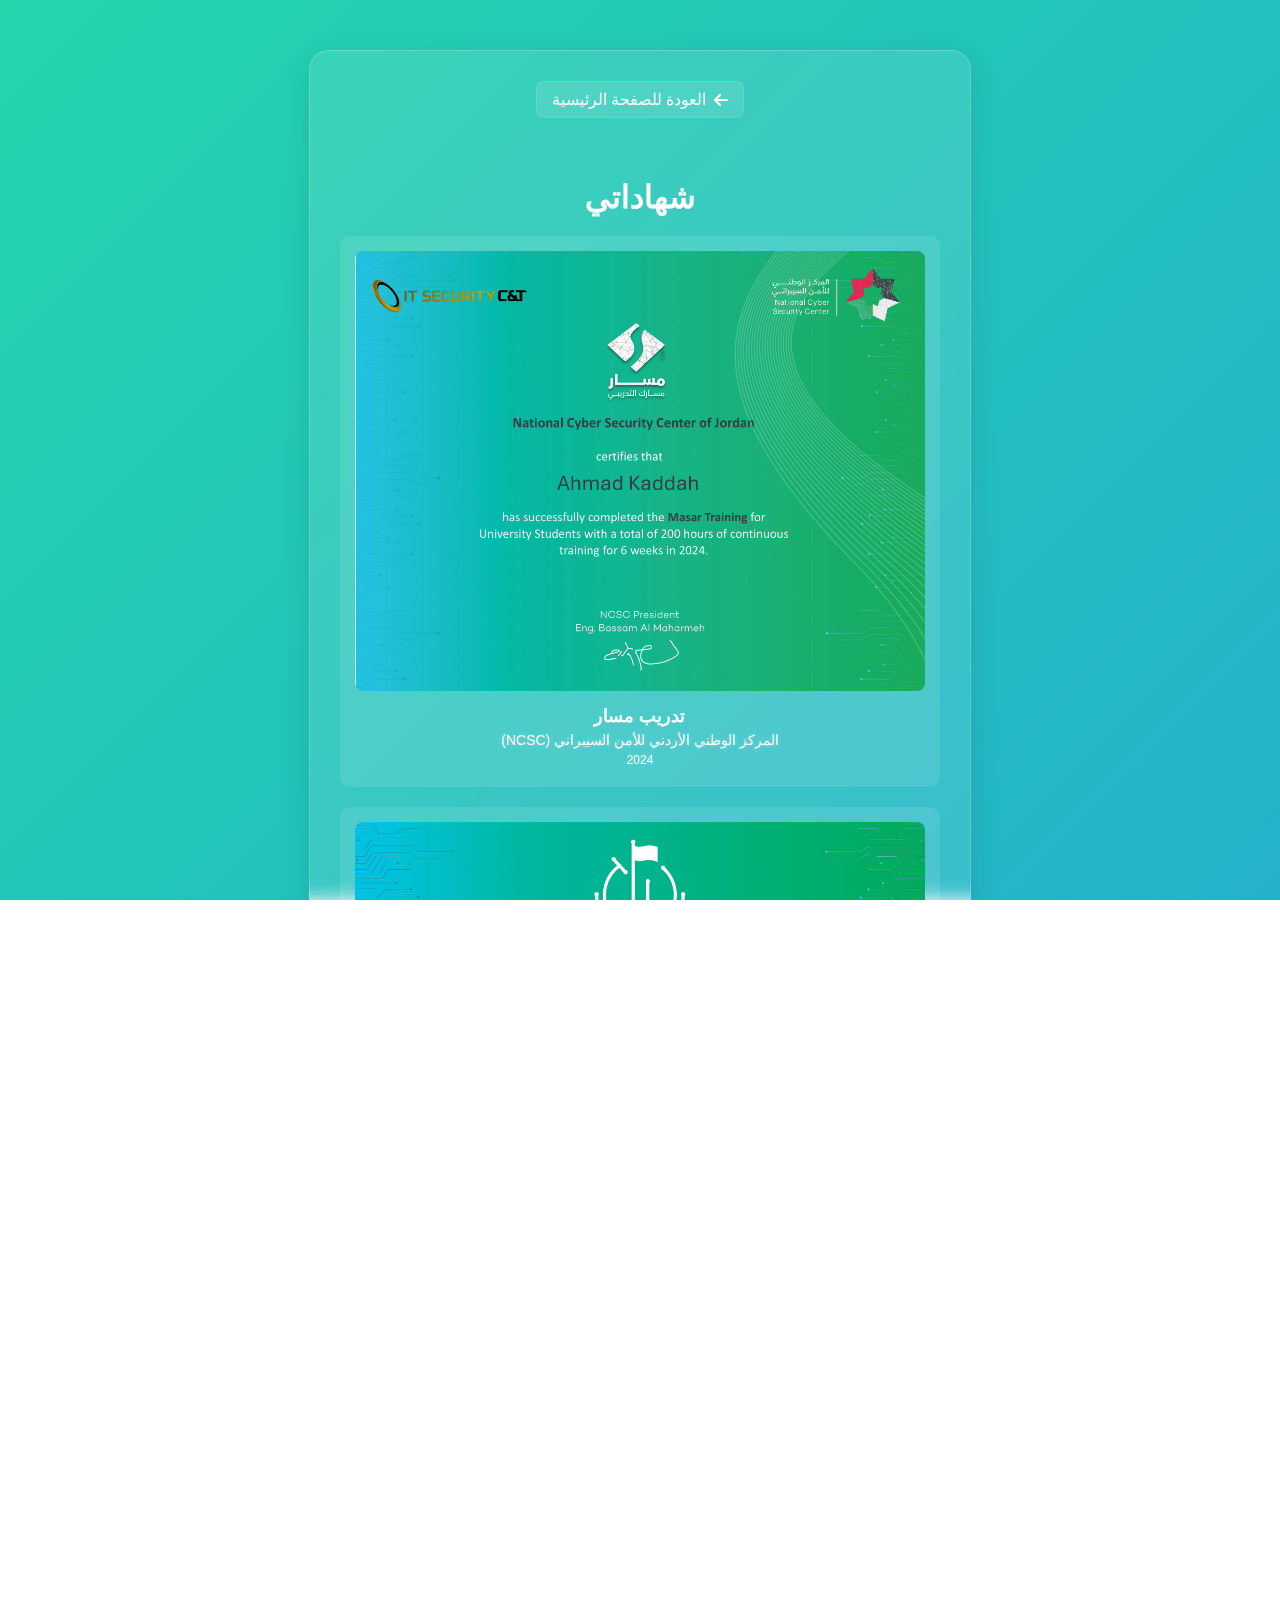
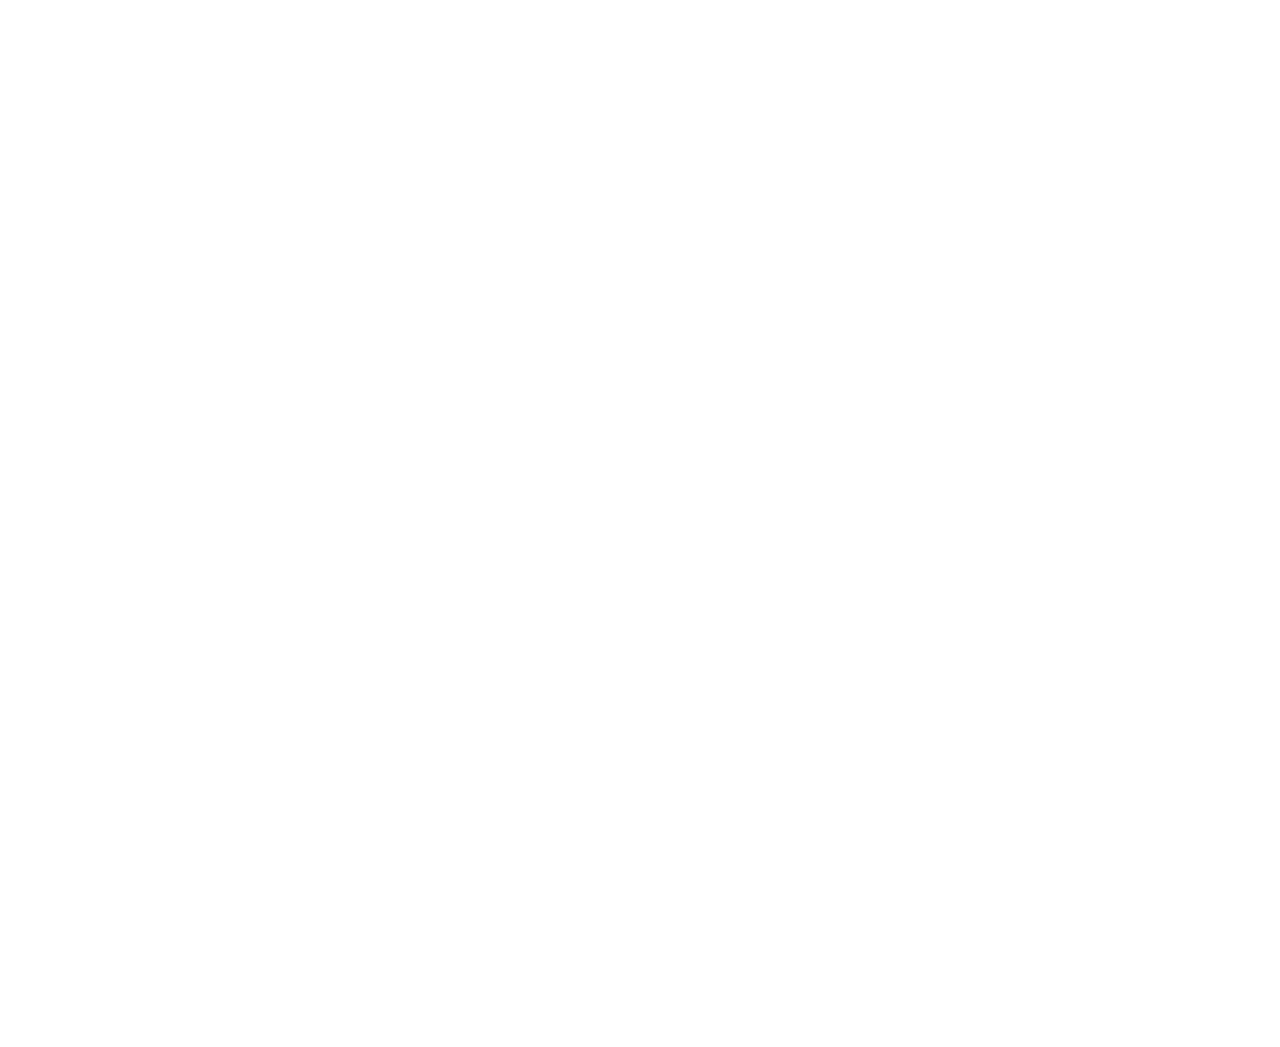
<file: certificates.html>
<!DOCTYPE html>
<html lang="ar" data-theme="dark">

<head>
  <meta charset="UTF-8">
  <meta name="viewport" content="width=device-width, initial-scale=1.0">
  <meta name="description" content="شهادات أحمد قداح - مطور شبكات وأمن سيبراني">
  <title>شهاداتي</title>
  <link rel="icon" type="image/x-icon" href="./favicon.ico">
  <link rel="stylesheet" href="./styles.css">
  <link rel="stylesheet" href="https://cdnjs.cloudflare.com/ajax/libs/font-awesome/6.0.0/css/all.min.css">
</head>

<body>
  <div class="container">
    <a href="index.html" class="back-button">
      <i class="fas fa-arrow-left"></i> العودة للصفحة الرئيسية
    </a>

    <h1>شهاداتي</h1>

    <div class="certificates-container">
      <div class="certificate-card">
        <img src="./Masar.png" alt="شهادة تدريب Masar" class="certificate-image"
        loading="lazy">
        <div class="certificate-title">تدريب مسار</div>
        <div class="certificate-issuer">المركز الوطني الأردني للأمن السيبراني (NCSC)</div>
        <div class="certificate-date">2024</div>
      </div>

      <div class="certificate-card">
        <img src="./Cyber Warriors.png" alt="شهادة تدريب Cyber Warriors" class="certificate-image"
        loading="lazy">
        <div class="certificate-title">Cyber Warriors (CTF Training)</div>
        <div class="certificate-issuer">المركز الوطني الأردني للأمن السيبراني (NCSC)</div>
        <div class="certificate-date">2024</div>
      </div>

      <div class="certificate-card">
        <img src="./Threat Landscape.png" alt="شهادة إتمام دورة Threat Landscape" class="certificate-image"
        loading="lazy">
        <div class="certificate-title">Introduction To The Threat Landscape 2.0</div>
        <div class="certificate-issuer">Fortinet Training Institute</div>
        <div class="certificate-date">2024</div>
      </div>

      <div class="certificate-card">
        <img src="./hasoob.png" alt="شهادة في إدارة الأنظمة" class="certificate-image"
        loading="lazy">
        <div class="certificate-title">دورة تطوير الواجهات الأمامية (Front-End Web Development)</div>
        <div class="certificate-issuer">أكاديمية حسوب</div>
        <div class="certificate-date">2021</div>
      </div>

    </div>
    <div class="separator">
      <div class="line"></div>
      <i class="fas fa-heart"></i>
      <div class="line"></div>
    </div>

    <div class="footer">
      <p id="currentYear"></p>
    </div>
  </div>

  <div id="certificateModal" class="modal">
    <span class="close">&times;</span>
    <img class="modal-content" id="expandedCertificate">
  </div>

  <script src="./script.js"></script>

</body>

</html>
</file>
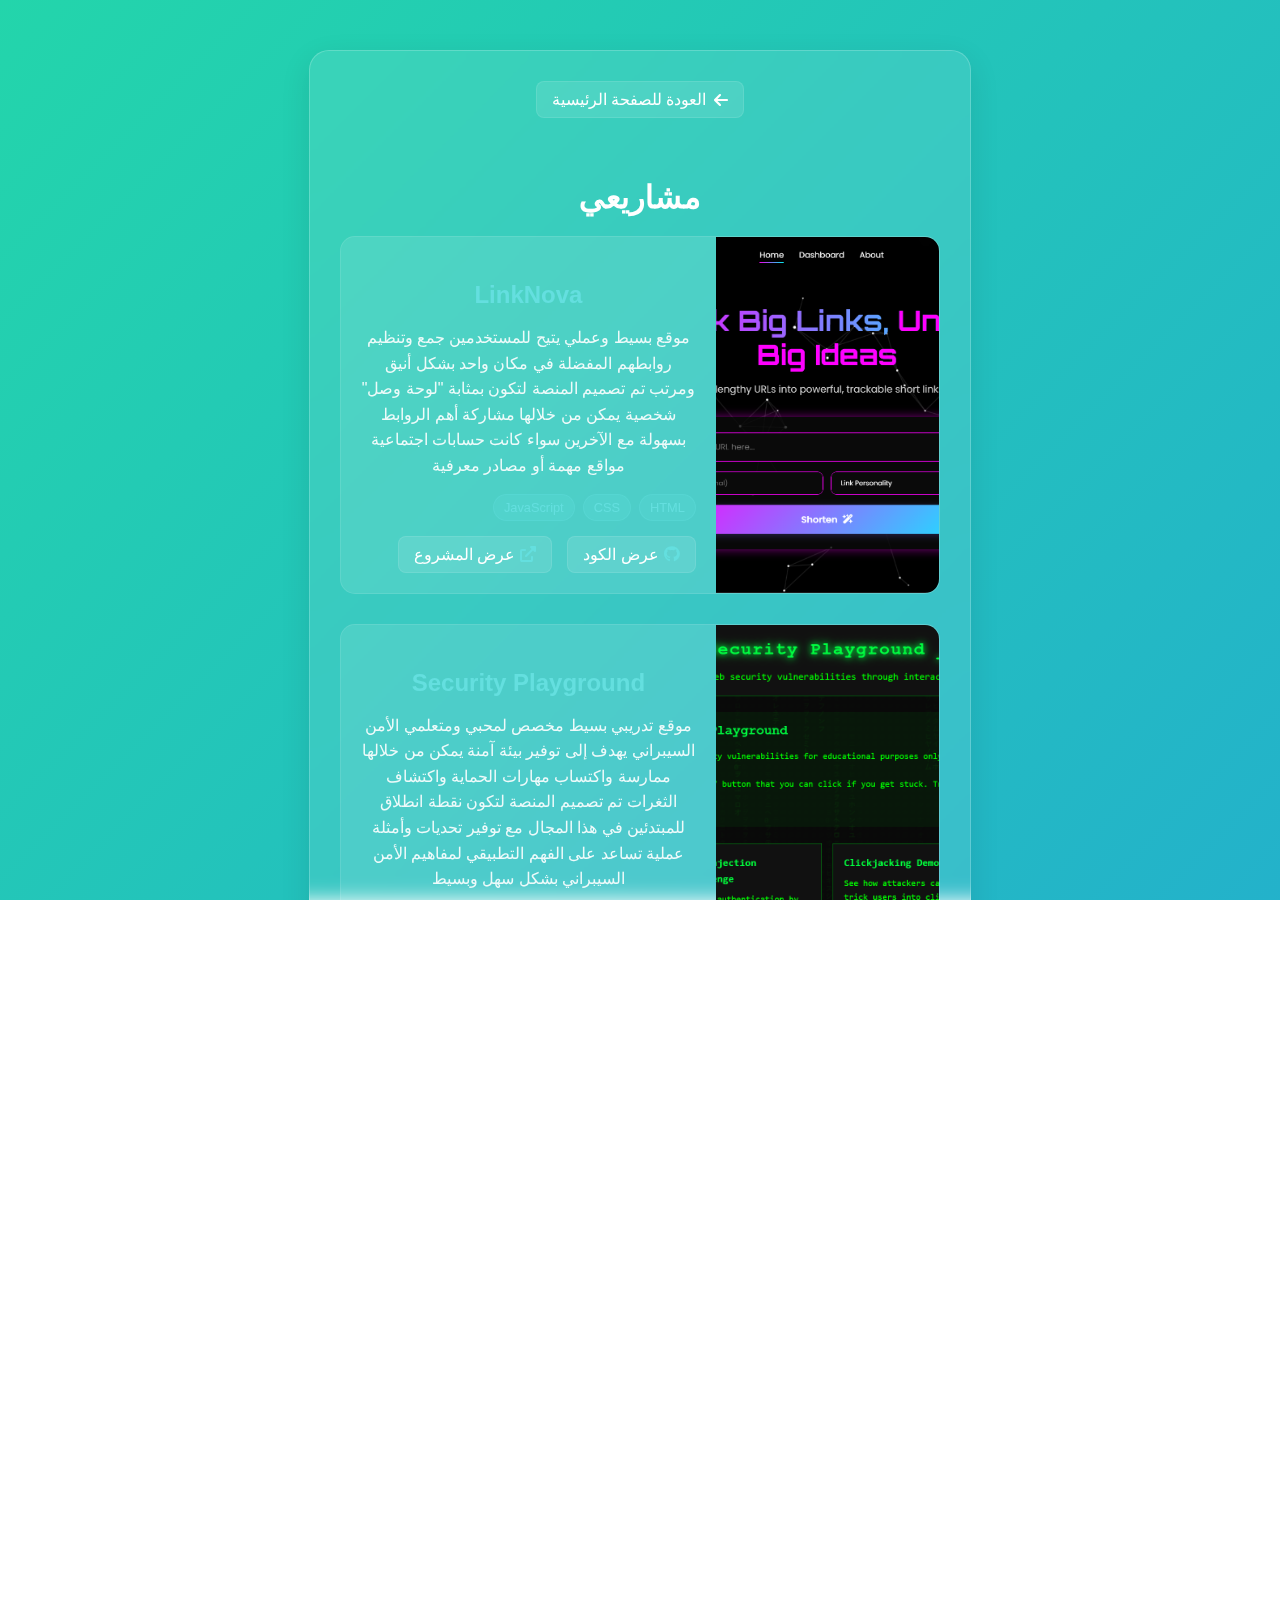
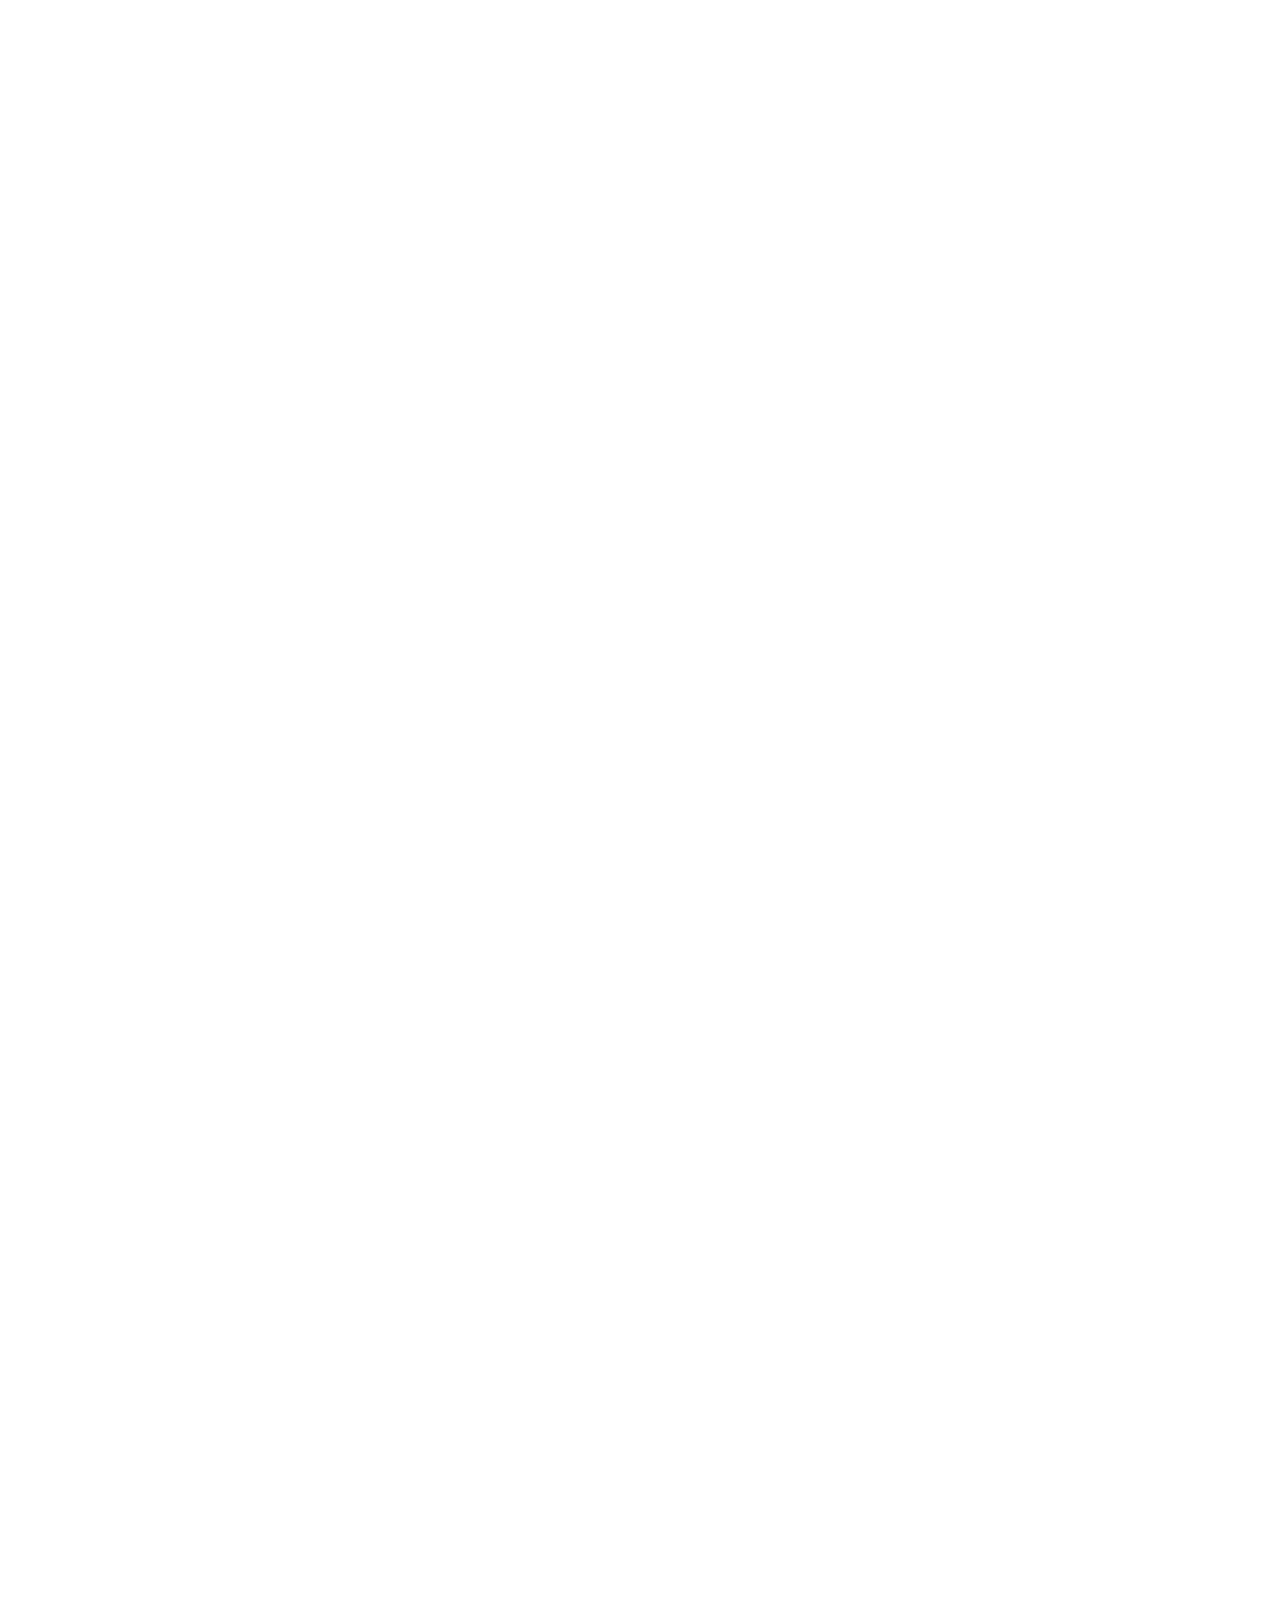
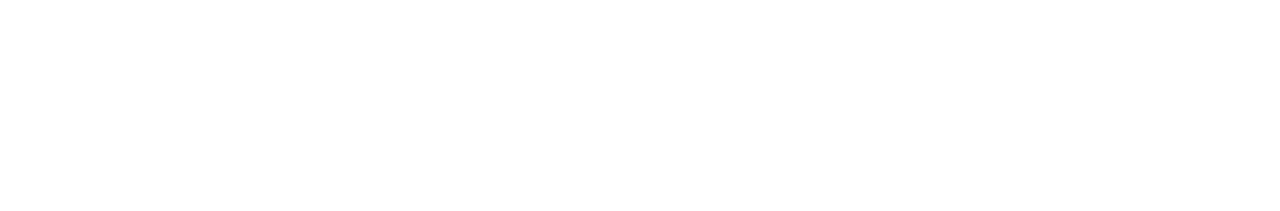
<file: projects.html>
<!DOCTYPE html>
<html lang="ar" data-theme="dark">

<head>
  <meta charset="UTF-8">
  <meta name="viewport" content="width=device-width, initial-scale=1.0">
  <meta name="description" content="مشاريع أحمد قداح - مطور شبكات وأمن سيبراني">
  <title>مشاريعي</title>
  <link rel="icon" type="image/x-icon" href="./favicon.ico">
  <link rel="stylesheet" href="./styles.css">
  <link rel="stylesheet" href="https://cdnjs.cloudflare.com/ajax/libs/font-awesome/6.0.0/css/all.min.css">
</head>

<body>
  <div class="container">
    <a href="index.html" class="back-button">
      <i class="fas fa-arrow-left"></i> العودة للصفحة الرئيسية
    </a>

    <h1>مشاريعي</h1>

    <div class="projects-container">
      <div class="project-card">
        <div class="project-image-container">
          <img src="./LinkNova.png" alt="LinkNova" class="project-image" loading="lazy">
        </div>
        <div class="project-content">
          <h3 class="project-title">LinkNova</h3>
          <p class="project-description">موقع بسيط وعملي يتيح للمستخدمين جمع وتنظيم روابطهم المفضلة في مكان واحد بشكل
            أنيق ومرتب تم تصميم المنصة لتكون بمثابة "لوحة وصل" شخصية يمكن من خلالها مشاركة أهم الروابط بسهولة مع الآخرين
            سواء كانت حسابات اجتماعية مواقع مهمة أو مصادر معرفية</p>
          <div class="project-tech">
            <span class="tech-tag">HTML</span>
            <span class="tech-tag">CSS</span>
            <span class="tech-tag">JavaScript</span>
          </div>
          <div class="project-links">
            <a href="https://github.com/AhmadKaddah/LinkNova" class="project-link" target="_blank">
              <i class="fab fa-github"></i> عرض الكود
            </a>
            <a href="https://ahmadkaddah.github.io/LinkNova/" class="project-link" target="_blank">
              <i class="fas fa-external-link-alt"></i> عرض المشروع
            </a>
          </div>
        </div>
      </div>

      <div class="project-card">
        <div class="project-image-container">
          <img src="./Security-Playground.png" alt="Security Playground" class="project-image" loading="lazy">
        </div>
        <div class="project-content">
          <h3 class="project-title">Security Playground</h3>
          <p class="project-description">موقع تدريبي بسيط مخصص لمحبي ومتعلمي الأمن السيبراني يهدف إلى توفير بيئة آمنة
            يمكن من خلالها ممارسة واكتساب مهارات الحماية واكتشاف الثغرات تم تصميم المنصة لتكون نقطة انطلاق للمبتدئين في
            هذا المجال مع توفير تحديات وأمثلة عملية تساعد على الفهم التطبيقي لمفاهيم الأمن السيبراني بشكل سهل وبسيط</p>
          <div class="project-tech">
            <span class="tech-tag">HTML</span>
            <span class="tech-tag">CSS</span>
            <span class="tech-tag">JavaScript</span>
          </div>
          <div class="project-links">
            <a href="https://github.com/AhmadKaddah/Security-Playground" class="project-link" target="_blank">
              <i class="fab fa-github"></i> عرض الكود
            </a>
            <a href="https://ahmadkaddah.github.io/Security-Playground/" class="project-link" target="_blank">
              <i class="fas fa-external-link-alt"></i> عرض المشروع
            </a>
          </div>
        </div>
      </div>

      <div class="project-card">
        <div class="project-image-container">
          <img src="./Tarek-Alkaer.png" alt="طريق الخير" class="project-image" loading="lazy">
        </div>
        <div class="project-content">
          <h3 class="project-title">طريق الخير</h3>
          <p class="project-description">منصة إسلامية متكاملة تقدم مجموعة متنوعة من الأدوات والخدمات الدينية تشمل
            مسابقات دينية تفاعلية وعداد للختمة لمتابعة قراءة القرآن الكريم، ومشاريع للصدقة الجارية بالإضافة إلى محتوى
            إسلامي متنوع يهدف إلى تعزيز المعرفة الدينية وتسهيل الممارسات الإسلامية اليومية بواجهة سهلة الاستخدام</p>
          <div class="project-tech">
            <span class="tech-tag">HTML</span>
            <span class="tech-tag">CSS</span>
            <span class="tech-tag">JavaScript</span>
            <span class="tech-tag">JSON</span>
          </div>
          <div class="project-links">
            <a href="https://github.com/AhmadKaddah/Tarek-Alkaer" class="project-link" target="_blank">
              <i class="fab fa-github"></i> عرض الكود
            </a>
            <a href="https://ahmadkaddah.github.io/Tarek-Alkaer/" class="project-link" target="_blank">
              <i class="fas fa-external-link-alt"></i> عرض المشروع
            </a>
          </div>
        </div>
      </div>

      <div class="project-card">
        <div class="project-image-container">
          <img src="./listlyzer.png" alt="محلل قوائم تشغيل يوتيوب" class="project-image" loading="lazy">
        </div>
        <div class="project-content">
          <h3 class="project-title">listlyzer</h3>
          <p class="project-description">أداة تحليلية متقدمة لقوائم تشغيل يوتيوب تتيح للمستخدمين استخراج معلومات مفصلة
            عن المحتوى مثل إجمالي مدة التشغيل وعدد الفيديوهات تعتمد الأداة على واجهة برمجة تطبيقات يوتيوب لتوفير تحليلات
            دقيقة وشاملة بطريقة سهلة الاستخدام</p>
          <div class="project-tech">
            <span class="tech-tag">HTML</span>
            <span class="tech-tag">CSS</span>
            <span class="tech-tag">JavaScript</span>
            <span class="tech-tag">Google Cloud</span>
          </div>
          <div class="project-links">
            <a href="https://github.com/AhmadKaddah/listlyzer" class="project-link" target="_blank">
              <i class="fab fa-github"></i> عرض الكود
            </a>
            <a href="https://ahmadkaddah.github.io/listlyzer/" class="project-link" target="_blank">
              <i class="fas fa-external-link-alt"></i> عرض المشروع
            </a>
          </div>
        </div>
      </div>

      <div class="project-card">
        <div class="project-image-container">
          <img src="./todo.png" alt="متتبع المهام" class="project-image" loading="lazy">
        </div>
        <div class="project-content">
          <h3 class="project-title">To-Do</h3>
          <p class="project-description">تطبيق ويب تفاعلي لإدارة المهام اليومية والعادات الشخصية يتيح للمستخدم إضافة
            وحذف وتعديل المهام، مع إمكانية تصنيفها حسب الأولوية وتتبع الإنجاز يساعد التطبيق على تنظيم الوقت وزيادة
            الإنتاجية من خلال واجهة بسيطة وسهلة الاستخدام</p>
          <div class="project-tech">
            <span class="tech-tag">HTML</span>
            <span class="tech-tag">CSS</span>
            <span class="tech-tag">JavaScript</span>
          </div>
          <div class="project-links">
            <a href="https://github.com/AhmadKaddah/ToDo" class="project-link" target="_blank">
              <i class="fab fa-github"></i> عرض الكود
            </a>
            <a href="https://ahmadkaddah.github.io/ToDo/" class="project-link" target="_blank">
              <i class="fas fa-external-link-alt"></i> عرض المشروع
            </a>
          </div>
        </div>
      </div>

      <div class="project-card">
        <div class="project-image-container">
          <img src="./ecommerc-Shop.png" alt="متجر ملابس" class="project-image" loading="lazy">
        </div>
        <div class="project-content">
          <h3 class="project-title">متجر ملابس</h3>
          <p class="project-description">منصة إلكترونية متكاملة لبيع الملابس تتميز بواجهة مستخدم سهلة الاستخدام وتصميم
            جذاب يوفر المتجر تجربة تسوق سلسة مع عرض المنتجات بطريقة احترافية وخيارات تصفية متعددة</p>
          <div class="project-tech">
            <span class="tech-tag">HTML</span>
            <span class="tech-tag">CSS</span>
            <span class="tech-tag">JavaScript</span>
            <span class="tech-tag">Bootstrap</span>
            <span class="tech-tag">Sass</span>
          </div>
          <div class="project-links">
            <a href="https://github.com/AhmadKaddah/ecommerc-test" class="project-link" target="_blank">
              <i class="fab fa-github"></i> عرض الكود
            </a>
            <a href="https://ahmadkaddah.github.io/ecommerc-test/" class="project-link" target="_blank">
              <i class="fas fa-external-link-alt"></i> عرض المشروع
            </a>
          </div>
        </div>
      </div>

      <div class="project-card">
        <div class="project-image-container">
          <img src="./coffee-project.png" alt="قهوة" class="project-image" loading="lazy">
        </div>
        <div class="project-content">
          <h3 class="project-title">قهوة</h3>
          <p class="project-description">صفحة هبوط لبيع القهوة سواء كحبوب أو كمشروبات تم تصميمها باستخدام تقنيات متقدمة
            لتوفير تجربة مستخدم سلسة وجذابة</p>
          <div class="project-tech">
            <span class="tech-tag">HTML</span>
            <span class="tech-tag">CSS</span>
            <span class="tech-tag">JavaScript</span>
            <span class="tech-tag">Bootstrap</span>
            <span class="tech-tag">Sass</span>
          </div>
          <div class="project-links">
            <a href="https://github.com/AhmadKaddah/cofee-test" class="project-link" target="_blank">
              <i class="fab fa-github"></i> عرض الكود
            </a>
            <a href="https://ahmadkaddah.github.io/cofee-test/" class="project-link" target="_blank">
              <i class="fas fa-external-link-alt"></i> عرض المشروع
            </a>
          </div>
        </div>
      </div>

      <div class="project-card">
        <div class="project-image-container">
          <img src="./Youtuby-Hsoub.png" alt="يوتيوبي" class="project-image" loading="lazy">
        </div>
        <div class="project-content">
          <h3 class="project-title">يوتيوبي</h3>
          <p class="project-description">صفحة هبوط تشبه واجهة اليوتيوب تم تصميمها باستخدام تقنيات الويب الأساسية لعرض
            المحتوى بطريقة جذابة وسهلة الاستخدام</p>
          <div class="project-tech">
            <span class="tech-tag">HTML</span>
            <span class="tech-tag">CSS</span>
            <span class="tech-tag">JavaScript</span>
          </div>
          <div class="project-links">
            <a href="https://github.com/AhmadKaddah/Youtuby-Hsoub" class="project-link" target="_blank">
              <i class="fab fa-github"></i> عرض الكود
            </a>
            <a href="https://ahmadkaddah.github.io/Youtuby-Hsoub/" class="project-link" target="_blank">
              <i class="fas fa-external-link-alt"></i> عرض المشروع
            </a>
          </div>
        </div>
      </div>

    </div>

    <div class="separator">
      <div class="line"></div>
      <i class="fas fa-heart"></i>
      <div class="line"></div>
    </div>

    <div class="footer">
      <p id="currentYear"></p>
    </div>
  </div>

  <script src="./script.js"></script>
</body>

</html>
</file>
<file: styles.css>
:root[data-theme="light"] {
    --bg-color: #f0f2f5;
    --text-color: #1a1a1a;
    --container-bg: rgba(255, 255, 255, 0.9);
    --button-bg: linear-gradient(45deg, #f0f2f5, #e4e6e9);
    --button-hover: linear-gradient(45deg, #e4e6e9, #d8dadd);
}
.visit-counter {
    position: absolute;
    top: 20px;
    right: 20px;
    background: rgba(0,0,0,0.2);
    padding: 8px 15px;
    border-radius: 20px;
    font-size: 0.9em;
    display: inline-flex;
    align-items: center;
    gap: 8px;
    backdrop-filter: blur(5px);
    border: 1px solid rgba(255,255,255,0.1);
}
.visit-counter i {
    color: #64dfdf;
}
.visit-counter span {
    background: rgba(255,255,255,0.1);
    padding: 2px 8px;
    border-radius: 10px;
    font-weight: bold;
}
.visit-counter:hover {
    transform: scale(1.1);
    background: rgba(255,255,255,0.2);
}
:root[data-theme="dark"] {
    --bg-color: #1a1a1a;
    --text-color: #ffffff;
    --container-bg: rgba(255, 255, 255, 0.1);
    --button-bg: linear-gradient(45deg, #333, #444);
    --button-hover: linear-gradient(45deg, #444, #555);
}
.top-controls {
    display: flex;
    justify-content: flex-end;
    align-items: center;
    gap: 10px;
    position: absolute;
    top: 20px;
    right: 20px;
    left: 20px;
    margin-bottom: 30px;
}
.visit-counter {
    position: static;
    margin: 0;
}


.certificates-container {
    display: flex;
    flex-direction: column;
    gap: 20px;
    margin-top: 20px;
}

.certificate-card {
    background-color: rgba(255, 255, 255, 0.1);
    border-radius: 10px;
    padding: 15px;
    transition: transform 0.3s ease;
    cursor: pointer;
}

.certificate-card:hover {
    transform: translateY(-5px);
}

.certificate-image {
    width: 100%;
    border-radius: 8px;
    margin-bottom: 10px;
}

.certificate-title {
    font-size: 18px;
    font-weight: bold;
    margin-bottom: 5px;
}

.certificate-issuer {
    font-size: 14px;
    color: #ffffff;
    margin-bottom: 5px;
    font-weight: 500;
    text-shadow: 0 0 5px rgba(255, 255, 255, 0.3);
}

.certificate-date {
    font-size: 12px;
    color: #ffffff;
    margin-bottom: 5px;
    font-weight: 500;
    text-shadow: 0 0 5px rgba(255, 255, 255, 0.3);
}

.back-button {
    display: inline-flex;
    align-items: center;
    gap: 8px;
    margin-bottom: 20px;
    color: var(--text-color);
    text-decoration: none;
    padding: 8px 15px;
    border-radius: 8px;
    background: rgba(255, 255, 255, 0.1);
    transition: all 0.3s ease;
    border: 1px solid rgba(255, 255, 255, 0.1);
    align-self: flex-start;
}
.back-button:hover {
    background: rgba(255, 255, 255, 0.2);
    transform: translateX(-5px);
}



.projects-container {
    display: flex;
    flex-direction: column;
    gap: 30px;
    margin-top: 20px;
    margin-bottom: 30px;
}

.project-card {
    background: rgba(255, 255, 255, 0.1);
    border-radius: 15px;
    overflow: hidden;
    transition: transform 0.3s ease, box-shadow 0.3s ease;
    border: 1px solid rgba(255, 255, 255, 0.1);
    display: flex;
    flex-direction: row;
}

.project-card:hover {
    transform: translateY(-5px);
    box-shadow: 0 10px 20px rgba(0, 0, 0, 0.2);
    border-color: rgba(255, 255, 255, 0.2);
}

.project-image-container {
    width: 100%;
    height: auto;
    overflow: hidden;
}

.project-image {
    width: 100%;
    height: 100%;
    object-fit: cover;
    transition: transform 0.5s ease;
}

.project-card:hover .project-image {
    transform: scale(1.05);
}

.project-content {
    padding: 20px;
    width: 60%;
}

.project-title {
    font-size: 1.5em;
    margin-bottom: 10px;
    color: #64dfdf;
}

.project-description {
    margin-bottom: 15px;
    line-height: 1.6;
    color: var(--text-color);
    opacity: 0.9;
}

.project-tech {
    display: flex;
    flex-wrap: wrap;
    gap: 8px;
    margin-bottom: 15px;
}

.tech-tag {
    background: rgba(100, 223, 223, 0.2);
    color: #64dfdf;
    padding: 5px 10px;
    border-radius: 20px;
    font-size: 0.8em;
    border: 1px solid rgba(100, 223, 223, 0.3);
}

.project-links {
    display: flex;
    gap: 15px;
}

.project-link {
    display: inline-flex;
    align-items: center;
    gap: 5px;
    color: var(--text-color);
    text-decoration: none;
    padding: 8px 15px;
    border-radius: 8px;
    background: rgba(255, 255, 255, 0.1);
    transition: all 0.3s ease;
    border: 1px solid rgba(255, 255, 255, 0.1);
}

.project-link:hover {
    background: rgba(255, 255, 255, 0.2);
    transform: translateY(-2px);
}

.project-link i {
    color: #64dfdf;
}




.modal {
    display: none;
    position: fixed;
    z-index: 1000;
    left: 0;
    top: 0;
    width: 100%;
    height: 100%;
    background-color: rgba(0, 0, 0, 0.9);
    overflow: auto;
}

.modal-content {
    margin: auto;
    display: block;
    max-width: 90%;
    max-height: 90%;
    margin-top: 2%;
}

.close {
    position: absolute;
    top: 15px;
    right: 35px;
    color: #f1f1f1;
    font-size: 40px;
    font-weight: bold;
    transition: 0.3s;
    cursor: pointer;
}

.close:hover {
    color: #bbb;
}

@media screen and (max-width: 768px) {
    .project-card {
        flex-direction: column;
    }
    
    .project-image-container {
        width: 100%;
        height: 180px;
    }
    
    .project-content {
        width: 100%;
        padding: 15px;
        text-align: right;
        box-sizing: border-box;
    }

    .project-description {
        text-align: right;
        width: 100%;
        overflow-wrap: break-word;
        word-wrap: break-word;
        padding-right: 0;
        margin-right: 0;
        direction: rtl;
        max-width: 100%;
        box-sizing: border-box;
        white-space: normal;
        position: relative;
        right: 0;
        left: auto;
    }

    .project-tech {
        justify-content: flex-start;
        flex-wrap: wrap;
    }
    
    .project-links {
        flex-direction: row;
        flex-wrap: wrap;
        justify-content: flex-start;
        gap: 10px;
    }

    .container {
        overflow-x: hidden;
        max-width: 100%;
        padding: 20px 10px;
    }
}



@media screen and (min-width: 769px) {
    .project-card {
        flex-direction: row;
        align-items: stretch;
    }
    
    .project-image-container {
        width: 40%;
        height: auto;
    }
    
    .project-content {
        width: 60%;
    }
}




@media screen and (max-width: 768px) {
    .top-controls {
        justify-content: space-between;
        top: 10px;
        right: 10px;
        left: 10px;
    }
}
.visit-counter i {
    color: #64dfdf;
}
.visit-counter span {
    background: rgba(255,255,255,0.1);
    padding: 2px 8px;
    border-radius: 10px;
    font-weight: bold;
}
.visit-counter:hover {
    transform: scale(1.1);
    background: rgba(255,255,255,0.2);
}
:root[data-theme="dark"] {
    --bg-color: #1a1a1a;
    --text-color: #ffffff;
    --container-bg: rgba(255, 255, 255, 0.1);
    --button-bg: linear-gradient(45deg, #333, #444);
    --button-hover: linear-gradient(45deg, #444, #555);
}
.lang-switch {
    order: 2;
    background: rgba(0,0,0,0.2);
    border: 1px solid rgba(255,255,255,0.1);
    color: var(--text-color);
    padding: 8px 15px;
    border-radius: 20px;
    cursor: pointer;
    font-size: 0.8em;
    display: inline-flex;
    align-items: center;
    gap: 8px;
    padding: 6px 12px;
    transition: all 0.3s ease;
}
.lang-switch i {
    margin-right: 5px;
}
.lang-switch:hover {
    transform: scale(1.1);
    background: rgba(255,255,255,0.2);
}
@media screen and (max-width: 768px) {
    .top-controls {
        justify-content: space-between;
        top: 10px;
        right: 10px;
        left: 10px;
    }

    .lang-switch {
        padding: 6px 12px;
        font-size: 0.8em;
    }
}
.visit-counter i {
    color: #64dfdf;
}
.visit-counter span {
    background: rgba(255,255,255,0.1);
    padding: 2px 8px;
    border-radius: 10px;
    font-weight: bold;
}
.visit-counter:hover {
    transform: scale(1.1);
    background: rgba(255,255,255,0.2);
}
:root[data-theme="dark"] {
    --bg-color: #1a1a1a;
    --text-color: #ffffff;
    --container-bg: rgba(255, 255, 255, 0.1);
    --button-bg: linear-gradient(45deg, #333, #444);
    --button-hover: linear-gradient(45deg, #444, #555);
}

body {
    font-family: Arial, sans-serif;
    direction: rtl;
    color: var(--text-color);
    min-height: 100vh;
    margin: 0;
    background: linear-gradient(-45deg, #ee7752, #e73c7e, #23a6d5, #23d5ab);
    background-size: 400% 400%;
    animation: gradient 15s ease infinite;
}
@keyframes gradient {
    0% { background-position: 0% 50%; }
    50% { background-position: 100% 50%; }
    100% { background-position: 0% 50%; }
}
.lang-switch {
    order: 2;
    background: rgba(0,0,0,0.2);
    border: 1px solid rgba(255,255,255,0.1);
    color: var(--text-color);
    padding: 8px 15px;
    border-radius: 20px;
    cursor: pointer;
    font-size: 0.9em;
    display: inline-flex;
    align-items: center;
    gap: 8px;
    backdrop-filter: blur(5px);
    transition: all 0.3s ease;
}
.lang-switch:hover {
    transform: scale(1.1);
    background: rgba(255,255,255,0.2);
}
.separator {
    display: flex;
    align-items: center;
    margin: 30px 0;
    gap: 15px;
}

.separator .line {
    flex: 1;
    height: 1px;
    background: linear-gradient(to right, transparent, rgba(255,255,255,0.5), transparent);
}
.separator i {
    color: white;
    font-size: 1.2em;
    animation: heartbeat 1.5s ease infinite;
}
.question-buttons {
    display: flex;
    gap: 15px;
    justify-content: center;
    margin-bottom: 30px;
}
.question-button {
    padding: 12px 24px;
    border: 1px solid rgba(255,255,255,0.2);
    background: rgba(255,255,255,0.1);
    color: var(--text-color);
    border-radius: 12px;
    cursor: pointer;
    font-size: 1em;
    transition: all 0.3s ease;
    backdrop-filter: blur(5px);
    position: relative;
    overflow: hidden;
    text-decoration: none;
    display: inline-block;
}
.question-button:hover {
    transform: scale(1.05);
    background: rgba(255,255,255,0.2);
    box-shadow: 0 5px 15px rgba(0,0,0,0.2);
}
.question-button:active {
    transform: scale(0.95);
}
.question-button::before {
    content: '';
    position: absolute;
    top: 0;
    left: -100%;
    width: 100%;
    height: 100%;
    background: linear-gradient(120deg, transparent, rgba(255,255,255,0.3), transparent);
    transition: 0.5s;
}
.question-button:hover::before {
    left: 100%;
}

[data-lang] {
    display: none !important;
}

html[lang="ar"] [data-lang="ar"] {
    display: block !important;
}
html[lang="en"] [data-lang="en"] {
    display: block !important;
}
html[lang="ar"] {
    direction: rtl;
}
html[lang="en"] {
    direction: ltr;
}
.separator {
    display: flex;
    align-items: center;
    margin: 30px 0;
    gap: 15px;
}
.separator .line {
    flex: 1;
    height: 1px;
    background: linear-gradient(to right, transparent, rgba(255,255,255,0.5), transparent);
}
.separator i {
    color: white;
    font-size: 1.2em;
    animation: heartbeat 1.5s ease infinite;
}
.question-buttons {
    display: flex;
    gap: 15px;
    justify-content: center;
    margin-bottom: 30px;
}
.question-button {
    padding: 12px 24px;
    border: 1px solid rgba(255,255,255,0.2);
    background: rgba(255,255,255,0.1);
    color: var(--text-color);
    border-radius: 12px;
    cursor: pointer;
    font-size: 1em;
    transition: all 0.3s ease;
    backdrop-filter: blur(5px);
    position: relative;
    overflow: hidden;
    text-decoration: none;
    display: inline-block;
}
.question-button:hover {
    transform: scale(1.05);
    background: rgba(255,255,255,0.2);
    box-shadow: 0 5px 15px rgba(0,0,0,0.2);
}
.question-button:active {
    transform: scale(0.95);
}
.question-button::before {
    content: '';
    position: absolute;
    top: 0;
    left: -100%;
    width: 100%;
    height: 100%;
    background: linear-gradient(120deg, transparent, rgba(255,255,255,0.3), transparent);
    transition: 0.5s;
}
.question-button:hover::before {
    left: 100%;
}
.separator {
    display: flex;
    align-items: center;
    margin: 30px 0;
    gap: 15px;
}
.separator .line {
    flex: 1;
    height: 1px;
    background: linear-gradient(to right, transparent, rgba(255,255,255,0.5), transparent);
}
.separator i {
    color: white;
    font-size: 1.2em;
    animation: heartbeat 1.5s ease infinite;
}
@keyframes heartbeat {
    0% { transform: scale(1); }
    14% { transform: scale(1.3); }
    28% { transform: scale(1); }
    42% { transform: scale(1.3); }
    70% { transform: scale(1); }
    100% { transform: scale(1); }
}
.question-buttons {
    display: flex;
    gap: 15px;
    justify-content: center;
    margin-bottom: 30px;
}
.question-button {
    padding: 12px 24px;
    border: 1px solid rgba(255,255,255,0.2);
    background: rgba(255,255,255,0.1);
    color: var(--text-color);
    border-radius: 12px;
    cursor: pointer;
    font-size: 1em;
    transition: all 0.3s ease;
    backdrop-filter: blur(5px);
    position: relative;
    overflow: hidden;
    text-decoration: none;
    display: inline-block;
}
.question-button:hover {
    transform: scale(1.05);
    background: rgba(255,255,255,0.2);
    box-shadow: 0 5px 15px rgba(0,0,0,0.2);
}
.question-button:active {
    transform: scale(0.95);
}
.question-button::before {
    content: '';
    position: absolute;
    top: 0;
    left: -100%;
    width: 100%;
    height: 100%;
    background: linear-gradient(120deg, transparent, rgba(255,255,255,0.3), transparent);
    transition: 0.5s;
}
.question-button:hover::before {
    left: 100%;
}
.separator {
    display: flex;
    align-items: center;
    margin: 30px 0;
    gap: 15px;
}
.separator .line {
    flex: 1;
    height: 1px;
    background: linear-gradient(to right, transparent, rgba(255,255,255,0.5), transparent);
}
.separator i {
    color: white;
    font-size: 1.2em;
    animation: heartbeat 1.5s ease infinite;
}
@keyframes heartbeat {
    0% { transform: scale(1); }
    14% { transform: scale(1.3); }
    28% { transform: scale(1); }
    42% { transform: scale(1.3); }
    70% { transform: scale(1); }
    100% { transform: scale(1); }
}
.question-buttons {
    display: flex;
    gap: 15px;
    justify-content: center;
    margin-bottom: 30px;
}
.question-button {
    padding: 12px 24px;
    border: 1px solid rgba(255,255,255,0.2);
    background: rgba(255,255,255,0.1);
    color: var(--text-color);
    border-radius: 12px;
    cursor: pointer;
    font-size: 1em;
    transition: all 0.3s ease;
    backdrop-filter: blur(5px);
    position: relative;
    overflow: hidden;
    text-decoration: none;
    display: inline-block;
}
.question-button:hover {
    transform: scale(1.05);
    background: rgba(255,255,255,0.2);
    box-shadow: 0 5px 15px rgba(0,0,0,0.2);
}
.question-button:active {
    transform: scale(0.95);
}
.question-button::before {
    content: '';
    position: absolute;
    top: 0;
    left: -100%;
    width: 100%;
    height: 100%;
    background: linear-gradient(120deg, transparent, rgba(255,255,255,0.3), transparent);
    transition: 0.5s;
}
.question-button:hover::before {
    left: 100%;
}
.separator {
    display: flex;
    align-items: center;
    margin: 30px 0;
    gap: 15px;
}
.separator .line {
    flex: 1;
    height: 1px;
    background: linear-gradient(to right, transparent, rgba(255,255,255,0.5), transparent);
}
.separator i {
    color: white;
    font-size: 1.2em;
    animation: heartbeat 1.5s ease infinite;
}
@keyframes heartbeat {
    0% { transform: scale(1); }
    14% { transform: scale(1.3); }
    28% { transform: scale(1); }
    42% { transform: scale(1.3); }
    70% { transform: scale(1); }
    100% { transform: scale(1); }
}
.question-buttons {
    display: flex;
    gap: 15px;
    justify-content: center;
    margin-bottom: 30px;
}
.question-button {
    padding: 12px 24px;
    border: 1px solid rgba(255,255,255,0.2);
    background: rgba(255,255,255,0.1);
    color: var(--text-color);
    border-radius: 12px;
    cursor: pointer;
    font-size: 1em;
    transition: all 0.3s ease;
    backdrop-filter: blur(5px);
    position: relative;
    overflow: hidden;
    text-decoration: none;
    display: inline-block;
}
.question-button:hover {
    transform: scale(1.05);
    background: rgba(255,255,255,0.2);
    box-shadow: 0 5px 15px rgba(0,0,0,0.2);
}
.question-button:active {
    transform: scale(0.95);
}
.question-button::before {
    content: '';
    position: absolute;
    top: 0;
    left: -100%;
    width: 100%;
    height: 100%;
    background: linear-gradient(
        120deg,
        transparent,
        rgba(255, 255, 255, 0.3),
        transparent
    );
    transition: 0.5s;
}
.question-button:hover::before {
    left: 100%;
}

[data-lang] {
    display: none !important;
}

html[lang="ar"] [data-lang="ar"] {
    display: block !important;
}
html[lang="en"] [data-lang="en"] {
    display: block !important;
}
html[lang="ar"] {
    direction: rtl;
}
html[lang="en"] {
    direction: ltr;
}
.visit-counter i {
    color: #64dfdf;
}
.visit-counter span {
    background: rgba(255,255,255,0.1);
    padding: 2px 8px;
    border-radius: 10px;
    font-weight: bold;
}
.visit-counter:hover {
    transform: scale(1.1);
    background: rgba(255,255,255,0.2);
}
:root[data-theme="dark"] {
    --bg-color: #1a1a1a;
    --text-color: #ffffff;
    --container-bg: rgba(255, 255, 255, 0.1);
    --button-bg: linear-gradient(45deg, #333, #444);
    --button-hover: linear-gradient(45deg, #444, #555);
}

body {
    font-family: Arial, sans-serif;
    direction: rtl;
    color: var(--text-color);
    min-height: 100vh;
    margin: 0;
    background: linear-gradient(-45deg, #ee7752, #e73c7e, #23a6d5, #23d5ab);
    background-size: 400% 400%;
    animation: gradient 15s ease infinite;
}
@keyframes gradient {
    0% { background-position: 0% 50%; }
    50% { background-position: 100% 50%; }
    100% { background-position: 0% 50%; }
}
.lang-switch {
    order: 2;
    background: rgba(0,0,0,0.2);
    border: 1px solid rgba(255,255,255,0.1);
    color: var(--text-color);
    padding: 8px 15px;
    border-radius: 20px;
    cursor: pointer;
    font-size: 0.9em;
    display: inline-flex;
    align-items: center;
    gap: 8px;
    backdrop-filter: blur(5px);
    transition: all 0.3s ease;
}
.lang-switch:hover {
    transform: scale(1.1);
    background: rgba(255,255,255,0.2);
}

html, body {
    height: 100%;
    margin: 0;
    padding: 0;
    overflow-x: hidden;
}
.container {
    max-width: 600px;
    margin: 50px auto;
    padding: 30px;
    text-align: center;
    background: var(--container-bg);
    border-radius: 20px;
    box-shadow: 0 10px 30px rgba(0,0,0,0.1);
    backdrop-filter: blur(10px);
    background: rgba(255, 255, 255, 0.1);
    backdrop-filter: blur(10px);
    border: 1px solid rgba(255, 255, 255, 0.2);
}
.profile {
    margin-bottom: 40px;
}
.profile-pic {
    width: 150px;
    height: 150px;
    border-radius: 50%;
    margin-bottom: 20px;
    border: 4px solid rgba(255,255,255,0.2);
    box-shadow: 0 0 25px rgba(0,0,0,0.2);
    object-fit: cover;
    transition: all 0.3s ease;
}
.profile-pic:hover {
    transform: scale(1.05);
    border-color: rgba(255,255,255,0.4);
    box-shadow: 0 0 30px rgba(0,0,0,0.3);
}
.links {
    display: flex;
    flex-direction: column;
    gap: 12px;
    margin-bottom: 30px;
}
.link-button {
    display: flex;
    align-items: center;
    justify-content: center;
    padding: 16px 24px;
    background: var(--button-bg);
    color: var(--text-color);
    text-decoration: none;
    border-radius: 12px;
    transition: all 0.3s ease;
    border: 1px solid rgba(255,255,255,0.1);
    font-size: 1.1em;
    box-shadow: 0 4px 6px rgba(0, 0, 0, 0.1);
    gap: 8px;
}
.link-button:hover {
    transform: translateY(-3px);
    box-shadow: 0 5px 15px rgba(0,0,0,0.2);
    background: var(--button-hover);
    color: #fff;
}

@keyframes heartbeat {
    0% { transform: scale(1); }
    14% { transform: scale(1.3); }
    28% { transform: scale(1); }
    42% { transform: scale(1.3); }
    70% { transform: scale(1); }
    100% { transform: scale(1); }
}

@media screen and (max-width: 768px) {
    .container {
        margin: 60px 15px;
        padding: 20px 15px;
    }

    .profile-pic {
        width: 120px;
        height: 120px;
    }

    .link-button {
        padding: 14px 20px;
        font-size: 1em;
    }
}
.link-button i {
    margin-left: 0;
    font-size: 1.2em;
}
.link-button:hover {
    transform: translateY(-3px);
    box-shadow: 0 5px 15px rgba(0,0,0,0.2);
    background: var(--button-hover);
}
.theme-switch {
    position: fixed;
    top: 20px;
    left: 20px;
    display: flex;
    align-items: center;
    gap: 10px;
}
.switch {
    position: relative;
    display: inline-block;
    width: 60px;
    height: 34px;
}
.switch input {
    opacity: 0;
    width: 0;
    height: 0;
}
.slider {
    position: absolute;
    cursor: pointer;
    top: 0;
    left: 0;
    right: 0;
    bottom: 0;
    background-color: #ccc;
    transition: .4s;
    border-radius: 34px;
}
.slider:before {
    position: absolute;
    content: "";
    height: 26px;
    width: 26px;
    left: 4px;
    bottom: 4px;
    background-color: white;
    transition: .4s;
    border-radius: 50%;
}
input:checked + .slider {
    background-color: #2196F3;
}
input:checked + .slider:before {
    transform: translateX(26px);
}
h1 {
    font-size: 2em;
    margin-top: 40px;
    margin-bottom: 15px;
    font-weight: 700;
}
.bio {
    font-family: 'Segoe UI', sans-serif;
    font-size: 1.1em;
    color: var(--text-color);
    font-weight: 500;
    letter-spacing: 0.5px;
}


@media screen and (max-width: 768px) {
    .container {
        margin: 80px 15px;
        padding: 20px 15px;
    }

    .visit-counter {
        order: 1;
        top: 10px;
        right: 10px;
        padding: 6px 12px;
        font-size: 0.8em;
        transform: scale(0.9);
    }

    .visit-counter span {
        padding: 2px 6px;
    }

    .visit-counter:hover {
        transform: scale(1);
    }
}

.link-button[href*="instagram"]:hover {
    background: linear-gradient(45deg, #405DE6, #5851DB, #833AB4, #C13584, #E1306C, #FD1D1D);
    color: white;
    border: none;
}

.link-button[href*="twitter"]:hover {
    background: linear-gradient(45deg, #1DA1F2, #0084b4);
    color: white;
    border: none;
}

.link-button[href*="linkedin"]:hover {
    background: linear-gradient(45deg, #0077b5, #00a0dc);
    color: white;
    border: none;
}

.link-button[href*="d7m0s.space"]:hover {
    background: linear-gradient(45deg, #2196F3, #00BCD4, #3F51B5);
    color: white;
    border: none;
}

.link-button[href*="wa.me"]:hover {
    background: linear-gradient(45deg, #25D366, #128C7E);
    color: white;
    border: none;
}

.link-button[href*="t.me"]:hover {
    background: linear-gradient(45deg, #0088cc, #0099ff);
    color: white;
    border: none;
}

.link-button[href*="github.com"]:hover {
    background: linear-gradient(45deg, #24292e, #4078c0);
    color: white;
    border: none;
}

.link-button[href*="certificates.html"]:hover {
    background: linear-gradient(45deg, #FF5722, #FF9800, #FFEB3B);
    color: white;
    border: none;
}

.link-button[href*="projects.html"]:hover {
    background: linear-gradient(45deg, #4CAF50, #8BC34A, #CDDC39);
    color: white;
    border: none;
}
</file>
